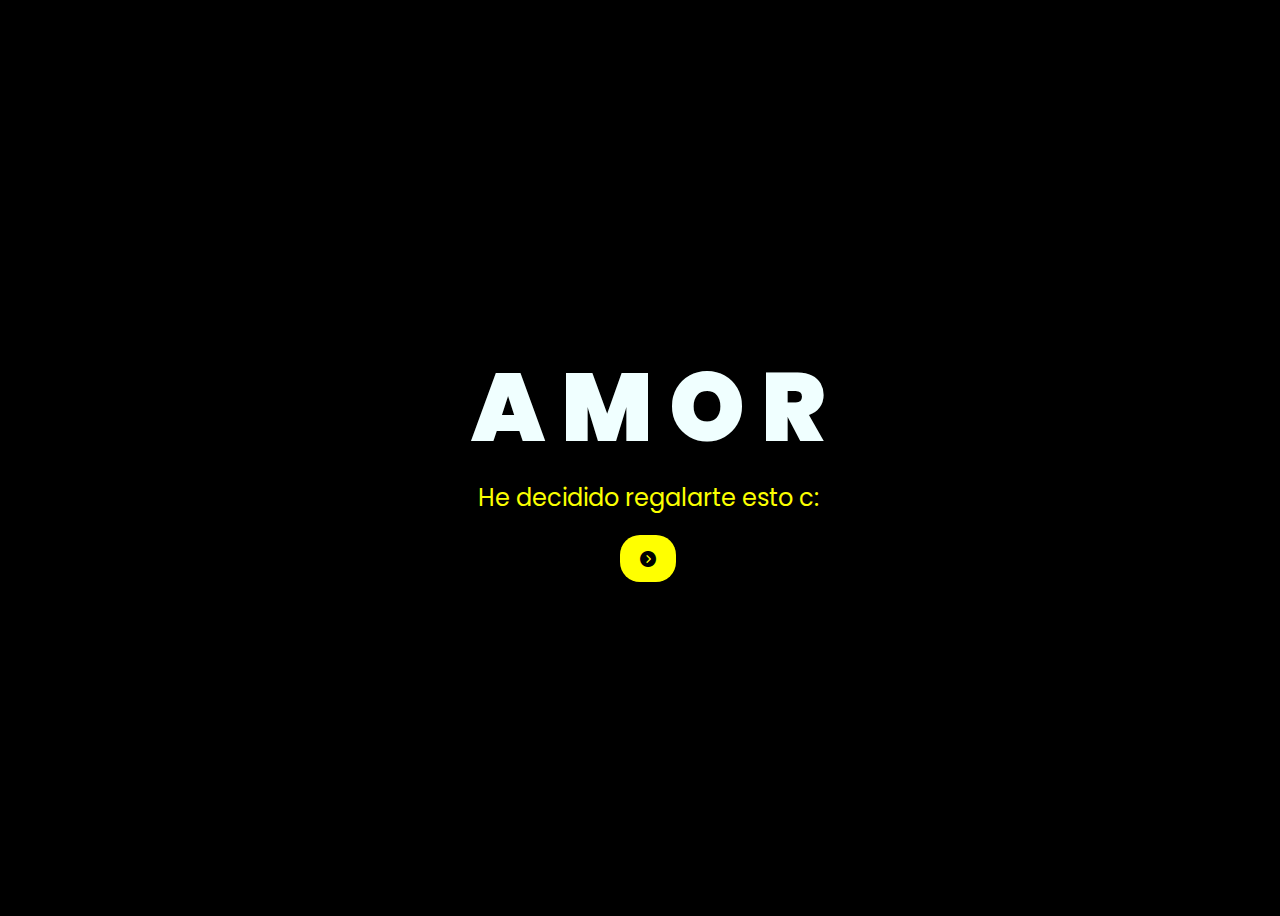
<file: index.html>
<!DOCTYPE html>
<html lang="en">
<head>
    <meta charset="UTF-8">
    <meta http-equiv="X-UA-Compatible" content="IE=edge">
    <meta name="viewport" content="width=device-width, initial-scale=1.0">
    <link rel="stylesheet" href="css/style.css">
    <link rel="icon" href="img/flowers.png" type="image/x-icon">
    <link href="https://cdnjs.cloudflare.com/ajax/libs/font-awesome/6.4.2/css/all.min.css" rel="stylesheet">
    <title>PARA TI - ANITA P</title>
</head>
<body>
    <div class="greetings">

        <span>A</span>
        <span>M</span>
        <span>O</span>
        <span>R</span>
    </div>
    <div class="greetings">
        <span></span>
        <span></span>
        <span></span>
        <span></span>
        <span></span>
        <span></span>
    </div>
    <div class="description">
        <span>He decidido regalarte esto c:</span>
    </div>
    <div class="button">
        <button>
            <a href="besos.html"><i class="fa-solid fa-circle-chevron-right"></i></a>
        </button>
        
    </div>
</body>
</html>
</file>
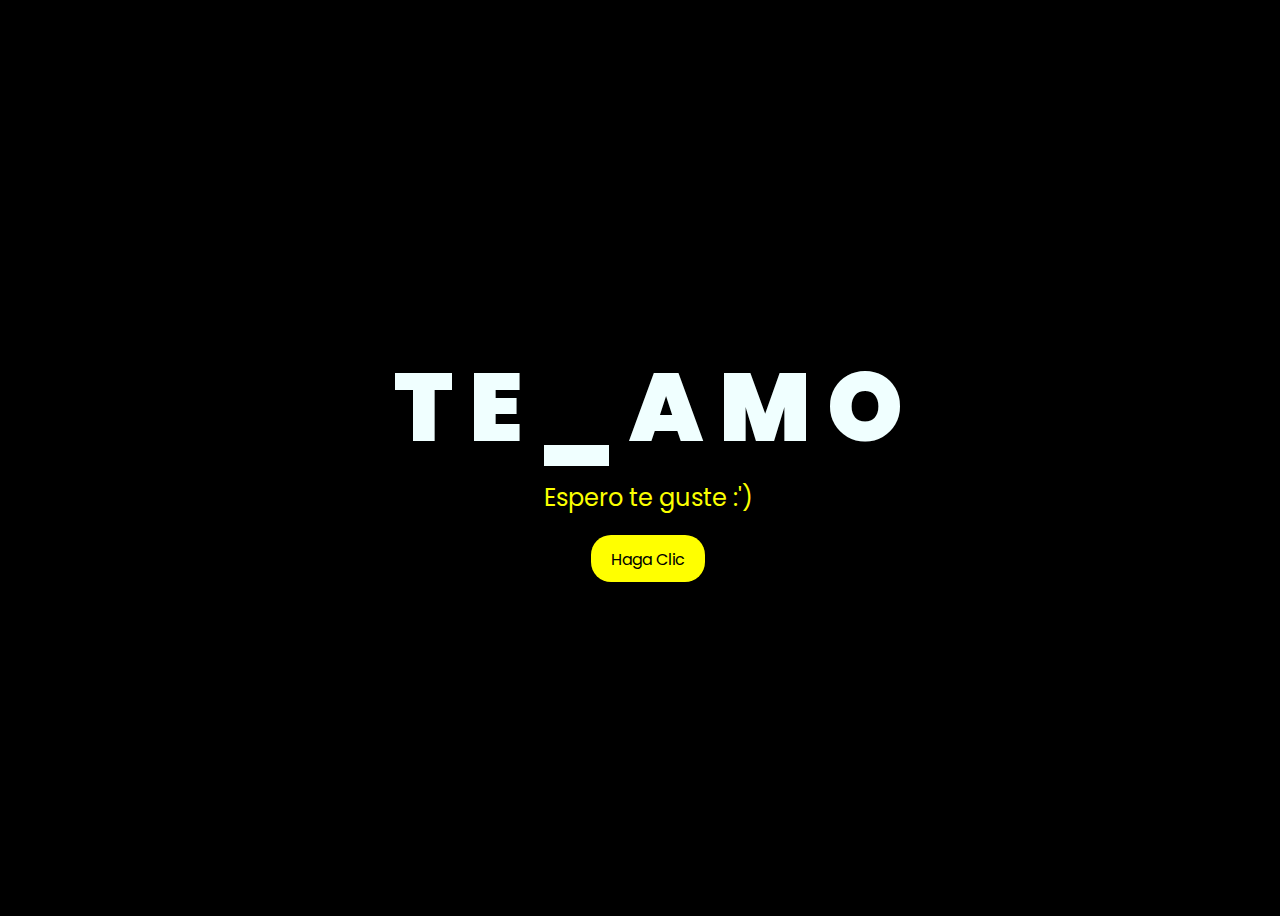
<file: besos.html>
<!DOCTYPE html>
<html lang="en">
<head>
    <meta charset="UTF-8">
    <meta http-equiv="X-UA-Compatible" content="IE=edge">
    <meta name="viewport" content="width=device-width, initial-scale=1.0">
    <link rel="stylesheet" href="css/style.css">
    <link rel="icon" href="img/flowers.png" type="image/x-icon">
    <title>PARA TI - ANITA P</title>
</head>
<body>
    <div class="greetings">

        <span>T</span>
        <span>E</span>
        <span>_</span>
        <span>A</span>
        <span>M</span>
        <span>O</span>
    </div>
    <div class="greetings">
        <span></span>
        <span></span>
        <span></span>
        <span></span>
        <span></span>
        <span></span>
    </div>
    <div class="description">
        <span>Espero te guste :')</span>
    </div>
    <div class="button">
        <button>
            <a href="FLORES.html">Haga Clic</a>
        </button>
        
    </div>
</body>
</html>
</file>
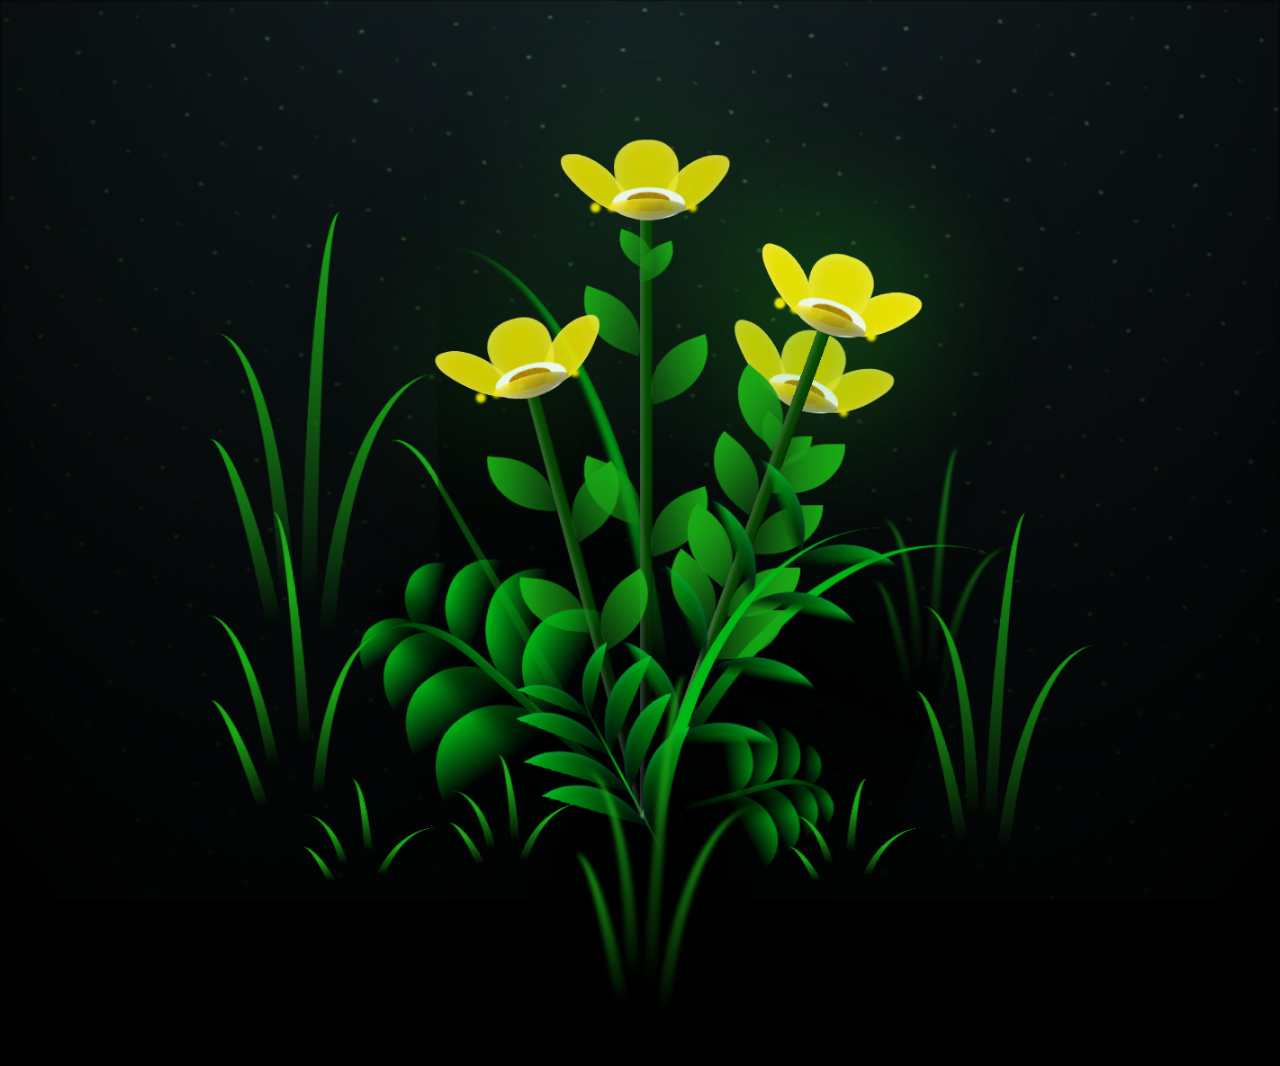
<file: FLORES.html>
<!DOCTYPE html>
<html lang="en">
  <head>
    <meta charset="UTF-8" />
    <meta http-equiv="X-UA-Compatible" content="IE=edge" />
    <meta name="viewport" content="width=device-width, initial-scale=1.0" />
    <link rel="stylesheet" href="css/main.css" />
    <link rel="icon" href="img/flowers.png" type="image/x-icon" />
    <title>Un regalo para mi reina <3</title>
  </head>

  <body class="container">
    
    <div class="night"></div>
    <div class="flowers">
      
      <div class="flower flower--1">
        <!-- Pétalos flor central -->
        <div class="flower__leafs flower__leafs--1">
          <div class="flower__leaf flower__leaf--1"></div>
          <div class="flower__leaf flower__leaf--2"></div>
          <div class="flower__leaf flower__leaf--3"></div>
          <div class="flower__leaf flower__leaf--4"></div>
          <div class="flower__white-circle"></div>

          <div class="flower__light flower__light--1"></div>
          <div class="flower__light flower__light--2"></div>
          <div class="flower__light flower__light--3"></div>
          <div class="flower__light flower__light--4"></div>
          <div class="flower__light flower__light--5"></div>
          <div class="flower__light flower__light--6"></div>
          <div class="flower__light flower__light--7"></div>
          <div class="flower__light flower__light--8"></div>
        </div>

        <div class="flower__line">
          <div class="flower__line__leaf flower__line__leaf--1"></div>
          <div class="flower__line__leaf flower__line__leaf--2"></div>
          <div class="flower__line__leaf flower__line__leaf--3"></div>
          <div class="flower__line__leaf flower__line__leaf--4"></div>
          <div class="flower__line__leaf flower__line__leaf--5"></div>
          <div class="flower__line__leaf flower__line__leaf--6"></div>
        </div>
      </div>

      <div class="flower flower--2">
        <div class="flower__leafs flower__leafs--2">
          <div class="flower__leaf flower__leaf--1"></div>
          <div class="flower__leaf flower__leaf--2"></div>
          <div class="flower__leaf flower__leaf--3"></div>
          <div class="flower__leaf flower__leaf--4"></div>
          <div class="flower__white-circle"></div>

          <div class="flower__light flower__light--1"></div>
          <div class="flower__light flower__light--2"></div>
          <div class="flower__light flower__light--3"></div>
          <div class="flower__light flower__light--4"></div>
          <div class="flower__light flower__light--5"></div>
          <div class="flower__light flower__light--6"></div>
          <div class="flower__light flower__light--7"></div>
          <div class="flower__light flower__light--8"></div>
        </div>
        <div class="flower__line">
          <div class="flower__line__leaf flower__line__leaf--1"></div>
          <div class="flower__line__leaf flower__line__leaf--2"></div>
          <div class="flower__line__leaf flower__line__leaf--3"></div>
          <div class="flower__line__leaf flower__line__leaf--4"></div>
          <div class="flower__line__leaf flower__line__leaf--5"></div>
          <div class="flower__line__leaf flower__line__leaf--6"></div>
        </div>
      </div>

      <div class="flower flower--derab">
        <div class="flower__leafs flower__leafs--2">
          <div class="flower__leaf flower__leaf--1"></div>
          <div class="flower__leaf flower__leaf--2"></div>
          <div class="flower__leaf flower__leaf--3"></div>
          <div class="flower__leaf flower__leaf--4"></div>
          <div class="flower__white-circle"></div>

          <div class="flower__light flower__light--1"></div>
          <div class="flower__light flower__light--2"></div>
          <div class="flower__light flower__light--3"></div>
          <div class="flower__light flower__light--4"></div>
          <div class="flower__light flower__light--5"></div>
          <div class="flower__light flower__light--6"></div>
          <div class="flower__light flower__light--7"></div>
          <div class="flower__light flower__light--8"></div>
        </div>

        <div class="flower__line">
          <div class="flower__line__leaf flower__line__leaf--1"></div>
          <div class="flower__line__leaf flower__line__leaf--2"></div>
          <div class="flower__line__leaf flower__line__leaf--3"></div>
          <div class="flower__line__leaf flower__line__leaf--4"></div>
        </div>
      </div>

      <div class="flower flower--3">
        <div class="flower__leafs flower__leafs--3">
          <div class="flower__leaf flower__leaf--1"></div>
          <div class="flower__leaf flower__leaf--2"></div>
          <div class="flower__leaf flower__leaf--3"></div>
          <div class="flower__leaf flower__leaf--4"></div>
          <div class="flower__white-circle"></div>

          <div class="flower__light flower__light--1"></div>
          <div class="flower__light flower__light--2"></div>
          <div class="flower__light flower__light--3"></div>
          <div class="flower__light flower__light--4"></div>
          <div class="flower__light flower__light--5"></div>
          <div class="flower__light flower__light--6"></div>
          <div class="flower__light flower__light--7"></div>
          <div class="flower__light flower__light--8"></div>
        </div>
        <div class="flower__line">
          <div class="flower__line__leaf flower__line__leaf--1"></div>
          <div class="flower__line__leaf flower__line__leaf--2"></div>
          <div class="flower__line__leaf flower__line__leaf--3"></div>
          <div class="flower__line__leaf flower__line__leaf--4"></div>
        </div>
      </div>

      <div class="flower flower--izq">
        <div class="flower__leafs flower__leafs--3">
          <div class="flower__leaf flower__leaf--1"></div>
          <div class="flower__leaf flower__leaf--2"></div>
          <div class="flower__leaf flower__leaf--3"></div>
          <div class="flower__leaf flower__leaf--4"></div>
          <div class="flower__white-circle"></div>

          <div class="flower__light flower__light--1"></div>
          <div class="flower__light flower__light--2"></div>
          <div class="flower__light flower__light--3"></div>
          <div class="flower__light flower__light--4"></div>
          <div class="flower__light flower__light--5"></div>
          <div class="flower__light flower__light--6"></div>
          <div class="flower__light flower__light--7"></div>
          <div class="flower__light flower__light--8"></div>
        </div>
        <div class="flower__line">
          <div class="flower__line__leaf flower__line__leaf--1"></div>
          <div class="flower__line__leaf flower__line__leaf--2"></div>
          <div class="flower__line__leaf flower__line__leaf--3"></div>
          <div class="flower__line__leaf flower__line__leaf--4"></div>
        </div>
      </div>

      <div class="grow-ans" style="--d: 1.2s">
        <div class="flower__g-long">
          <div class="flower__g-long__top"></div>
          <div class="flower__g-long__bottom"></div>
        </div>
      </div>

      <div class="growing-grass">
        <div class="flower__grass flower__grass--1">
          <div class="flower__grass--top"></div>
          <div class="flower__grass--bottom"></div>
          <div class="flower__grass__leaf flower__grass__leaf--1"></div>
          <div class="flower__grass__leaf flower__grass__leaf--2"></div>
          <div class="flower__grass__leaf flower__grass__leaf--3"></div>
          <div class="flower__grass__leaf flower__grass__leaf--4"></div>
          <div class="flower__grass__leaf flower__grass__leaf--5"></div>
          <div class="flower__grass__leaf flower__grass__leaf--6"></div>
          <div class="flower__grass__leaf flower__grass__leaf--7"></div>
          <div class="flower__grass__leaf flower__grass__leaf--8"></div>
          <div class="flower__grass__overlay"></div>
        </div>
      </div>

      <div class="growing-grass">
        <div class="flower__grass flower__grass--2">
          <div class="flower__grass--top"></div>
          <div class="flower__grass--bottom"></div>
          <div class="flower__grass__leaf flower__grass__leaf--1"></div>
          <div class="flower__grass__leaf flower__grass__leaf--2"></div>
          <div class="flower__grass__leaf flower__grass__leaf--3"></div>
          <div class="flower__grass__leaf flower__grass__leaf--4"></div>
          <div class="flower__grass__leaf flower__grass__leaf--5"></div>
          <div class="flower__grass__leaf flower__grass__leaf--6"></div>
          <div class="flower__grass__leaf flower__grass__leaf--7"></div>
          <div class="flower__grass__leaf flower__grass__leaf--8"></div>
          <div class="flower__grass__overlay"></div>
        </div>
      </div>

      <div class="grow-ans" style="--d: 2.4s">
        <div class="flower__g-right flower__g-right--1">
          <div class="leaf"></div>
        </div>
      </div>

      <div class="grow-ans" style="--d: 2.8s">
        <div class="flower__g-right flower__g-right--2">
          <div class="leaf"></div>
        </div>
      </div>

      <div class="grow-ans" style="--d: 2.8s">
        <div class="flower__g-front">
          <div
            class="flower__g-front__leaf-wrapper flower__g-front__leaf-wrapper--1"
          >
            <div class="flower__g-front__leaf"></div>
          </div>
          <div
            class="flower__g-front__leaf-wrapper flower__g-front__leaf-wrapper--2"
          >
            <div class="flower__g-front__leaf"></div>
          </div>
          <div
            class="flower__g-front__leaf-wrapper flower__g-front__leaf-wrapper--3"
          >
            <div class="flower__g-front__leaf"></div>
          </div>
          <div
            class="flower__g-front__leaf-wrapper flower__g-front__leaf-wrapper--4"
          >
            <div class="flower__g-front__leaf"></div>
          </div>
          <div
            class="flower__g-front__leaf-wrapper flower__g-front__leaf-wrapper--5"
          >
            <div class="flower__g-front__leaf"></div>
          </div>
          <div
            class="flower__g-front__leaf-wrapper flower__g-front__leaf-wrapper--6"
          >
            <div class="flower__g-front__leaf"></div>
          </div>
          <div
            class="flower__g-front__leaf-wrapper flower__g-front__leaf-wrapper--7"
          >
            <div class="flower__g-front__leaf"></div>
          </div>
          <div
            class="flower__g-front__leaf-wrapper flower__g-front__leaf-wrapper--8"
          >
            <div class="flower__g-front__leaf"></div>
          </div>
          <div class="flower__g-front__line"></div>
        </div>
      </div>

      <div class="grow-ans" style="--d: 3.2s">
        <div class="flower__g-fr">
          <div class="leaf"></div>
          <div class="flower__g-fr__leaf flower__g-fr__leaf--1"></div>
          <div class="flower__g-fr__leaf flower__g-fr__leaf--2"></div>
          <div class="flower__g-fr__leaf flower__g-fr__leaf--3"></div>
          <div class="flower__g-fr__leaf flower__g-fr__leaf--4"></div>
          <div class="flower__g-fr__leaf flower__g-fr__leaf--5"></div>
          <div class="flower__g-fr__leaf flower__g-fr__leaf--6"></div>
          <div class="flower__g-fr__leaf flower__g-fr__leaf--7"></div>
          <div class="flower__g-fr__leaf flower__g-fr__leaf--8"></div>
        </div>
      </div>

      <div class="long-g long-g--0">
        <div class="grow-ans" style="--d: 3s">
          <div class="leaf leaf--0"></div>
        </div>
        <div class="grow-ans" style="--d: 2.2s">
          <div class="leaf leaf--1"></div>
        </div>
        <div class="grow-ans" style="--d: 3.4s">
          <div class="leaf leaf--2"></div>
        </div>
        <div class="grow-ans" style="--d: 3.6s">
          <div class="leaf leaf--3"></div>
        </div>
      </div>

      <div class="long-g long-g--1">
        <div class="grow-ans" style="--d: 3.6s">
          <div class="leaf leaf--0"></div>
        </div>
        <div class="grow-ans" style="--d: 3.8s">
          <div class="leaf leaf--1"></div>
        </div>
        <div class="grow-ans" style="--d: 4s">
          <div class="leaf leaf--2"></div>
        </div>
        <div class="grow-ans" style="--d: 4.2s">
          <div class="leaf leaf--3"></div>
        </div>
      </div>

      <div class="long-g long-g--2">
        <div class="grow-ans" style="--d: 4s">
          <div class="leaf leaf--0"></div>
        </div>
        <div class="grow-ans" style="--d: 4.2s">
          <div class="leaf leaf--1"></div>
        </div>
        <div class="grow-ans" style="--d: 4.4s">
          <div class="leaf leaf--2"></div>
        </div>
        <div class="grow-ans" style="--d: 4.6s">
          <div class="leaf leaf--3"></div>
        </div>
      </div>

      <div class="long-g long-g--3">
        <div class="grow-ans" style="--d: 4s">
          <div class="leaf leaf--0"></div>
        </div>
        <div class="grow-ans" style="--d: 4.2s">
          <div class="leaf leaf--1"></div>
        </div>
        <div class="grow-ans" style="--d: 3s">
          <div class="leaf leaf--2"></div>
        </div>
        <div class="grow-ans" style="--d: 3.6s">
          <div class="leaf leaf--3"></div>
        </div>
      </div>

      <div class="long-g long-g--4">
        <div class="grow-ans" style="--d: 4s">
          <div class="leaf leaf--0"></div>
        </div>
        <div class="grow-ans" style="--d: 4.2s">
          <div class="leaf leaf--1"></div>
        </div>
        <div class="grow-ans" style="--d: 3s">
          <div class="leaf leaf--2"></div>
        </div>
        <div class="grow-ans" style="--d: 3.6s">
          <div class="leaf leaf--3"></div>
        </div>
      </div>

      <div class="long-g long-g--5">
        <div class="grow-ans" style="--d: 4s">
          <div class="leaf leaf--0"></div>
        </div>
        <div class="grow-ans" style="--d: 4.2s">
          <div class="leaf leaf--1"></div>
        </div>
        <div class="grow-ans" style="--d: 3s">
          <div class="leaf leaf--2"></div>
        </div>
        <div class="grow-ans" style="--d: 3.6s">
          <div class="leaf leaf--3"></div>
        </div>
      </div>

      <div class="long-g long-g--6">
        <div class="grow-ans" style="--d: 4.2s">
          <div class="leaf leaf--0"></div>
        </div>
        <div class="grow-ans" style="--d: 4.4s">
          <div class="leaf leaf--1"></div>
        </div>
        <div class="grow-ans" style="--d: 4.6s">
          <div class="leaf leaf--2"></div>
        </div>
        <div class="grow-ans" style="--d: 4.8s">
          <div class="leaf leaf--3"></div>
        </div>
      </div>

      <div class="long-g long-g--7">
        <div class="grow-ans" style="--d: 3s">
          <div class="leaf leaf--0"></div>
        </div>
        <div class="grow-ans" style="--d: 3.2s">
          <div class="leaf leaf--1"></div>
        </div>
        <div class="grow-ans" style="--d: 3.5s">
          <div class="leaf leaf--2"></div>
        </div>
        <div class="grow-ans" style="--d: 3.6s">
          <div class="leaf leaf--3"></div>
        </div>
      </div>
    </div>
    <div class="text-over-flowers">
      <p>Para la novia más bella que existe <3 (tú, mi Anita Paulita)</p>
      <p>Te amo</p>
      <p>By: Orlo</p>
    </div>
    <script src="main.js"></script>
  </body>
</html>
</file>
<file: css/style.css>
@import url('https://fonts.googleapis.com/css2?family=Poppins:ital,wght@0,500;1,900&display=swap');
*{
    font-family: 'Poppins',cursive;
}
body{
    color: azure;
    width: 100%;
    height: 100vh;
    display: flex;
    flex-direction: column;
    align-items: center;
    justify-content: center;
    background-color: black;
}
.greetings{
    font-size: 6rem;
    font-weight: 900;
}
.greetings > span{
    animation: glow 2.5s ease-in-out infinite;
}
@keyframes glow{
    0%, 100%{
        color: #fff;
        text-shadow: 0 0 12px #fbff00, 0 0 50px #fbff00, 0 0 100px #fbff00;
    }
    10%, 90%{
        color: #696565;
        text-shadow: none;
    }
}
.greetings > span:nth-child(2){
    animation-delay: .2s ;
}
.greetings > span:nth-child(3){
    animation-delay: .4s ;
}
.greetings > span:nth-child(4){
    animation-delay: .6s;
}
.greetings > span:nth-child(5){
    animation-delay: .8s;
}

.description{
    font-size: 1.5rem;
    margin-bottom: 20px;
}

.button a{
    text-decoration: none;
    font-size: 1rem;
    color: #111;
}

@media screen and (max-width:574px){
    .greetings{
        display: block;
        font-size: 3rem;
        font-weight: 500;
        text-align: center;
    }
    .description{
        font-size: 1rem;
    }
    
    .button a{
        font-size: .5rem;
    }
}

.description{
    color: #fbff00;
}

/* Estilo para el botón */
.button button {
    background-color: yellow; /* Fondo amarillo */
    border: none; /* Sin bordes */
    padding: 10px 20px; /* Ajusta el relleno según tu preferencia */
    font-size: 18px; /* Tamaño de fuente */
    cursor: pointer;
    position: relative; /* Necesario para el resplandor */
    border-radius: 20px; /* Esquinas redondeadas */
    transition: background-color 0.3s ease-in-out; /* Transición suave para el color de fondo */
  }
  
  /* Estilo para el enlace dentro del botón */
  .button button a {
    text-decoration: none; /* Elimina el subrayado del enlace */
    color: inherit; /* Hereda el color del texto del botón */
  }
  
  /* Efecto de resplandor al pasar el cursor sobre el botón */
  .button button:hover {
    background-color: orange; /* Cambia el color de fondo al pasar el mouse a naranja */
    box-shadow: 0 0 10px yellow, 0 0 20px yellow, 0 0 30px yellow; /* Efecto de resplandor amarillo */
  }
</file>
<file: css/main.css>
*,
*::after,
*::before {
  padding: 0;
  margin: 0;
  box-sizing: border-box;
}

:root {
  --dark-color: #000;
}

body {
  display: flex;
  align-items: flex-end;
  justify-content: center;
  min-height: 100vh;
  background-color: var(--dark-color);
  overflow: hidden;
  perspective: 1000px;
}

.night {
  position: fixed;
  left: 50%;
  top: 0;
  transform: translateX(-50%);
  width: 100%;
  height: 100%;
  filter: blur(0.1vmin);
  background-image: radial-gradient(
      ellipse at top,
      transparent 0%,
      var(--dark-color)
    ),
    radial-gradient(
      ellipse at bottom,
      var(--dark-color),
      rgba(145, 233, 255, 0.2)
    ),
    repeating-linear-gradient(
      220deg,
      rgb(0, 0, 0) 0px,
      rgb(0, 0, 0) 19px,
      transparent 19px,
      transparent 22px
    ),
    repeating-linear-gradient(
      189deg,
      rgb(0, 0, 0) 0px,
      rgb(0, 0, 0) 19px,
      transparent 19px,
      transparent 22px
    ),
    repeating-linear-gradient(
      148deg,
      rgb(0, 0, 0) 0px,
      rgb(0, 0, 0) 19px,
      transparent 19px,
      transparent 22px
    ),
    linear-gradient(90deg, rgb(21, 255, 0), rgb(240, 240, 240));
}

.flowers {
  position: relative;
  transform: scale(0.9);
}

.flower {
  position: absolute;
  bottom: 10vmin;
  transform-origin: bottom center;
  z-index: 10;
  --fl-speed: 0.8s;
}
.flower--1 {
  -webkit-animation: moving-flower-1 10s linear infinite;
  animation: moving-flower-1 10s linear infinite;
}
.flower--1 .flower__line {
  height: 75vmin;
  -webkit-animation-delay: 0.3s;
  animation-delay: 0.3s;
}
.flower--1 .flower__line__leaf--1 {
  -webkit-animation: blooming-leaf-right var(--fl-speed) 2s backwards;
  animation: blooming-leaf-right var(--fl-speed) 2s backwards;
}
.flower--1 .flower__line__leaf--2 {
  -webkit-animation: blooming-leaf-right var(--fl-speed) 1.8s backwards;
  animation: blooming-leaf-right var(--fl-speed) 1.8s backwards;
}
.flower--1 .flower__line__leaf--3 {
  -webkit-animation: blooming-leaf-left var(--fl-speed) 1.2s backwards;
  animation: blooming-leaf-left var(--fl-speed) 1.2s backwards;
}
.flower--1 .flower__line__leaf--4 {
  -webkit-animation: blooming-leaf-left var(--fl-speed) 1s backwards;
  animation: blooming-leaf-left var(--fl-speed) 1s backwards;
}
.flower--1 .flower__line__leaf--5 {
  -webkit-animation: blooming-leaf-right var(--fl-speed) 1.8s backwards;
  animation: blooming-leaf-right var(--fl-speed) 1.8s backwards;
}
.flower--1 .flower__line__leaf--6 {
  -webkit-animation: blooming-leaf-left var(--fl-speed) 2s backwards;
  animation: blooming-leaf-left var(--fl-speed) 2s backwards;
}
.flower--2 {
  left: 50%;
  transform: rotate(20deg);
  -webkit-animation: moving-flower-2 10s linear infinite;
  animation: moving-flower-2 10s linear infinite;
}
.flower--2 .flower__line {
  height: 55vmin;
  -webkit-animation-delay: 0.6s;
  animation-delay: 0.6s;
}
.flower--2 .flower__line__leaf--1 {
  -webkit-animation: blooming-leaf-right var(--fl-speed) 1.9s backwards;
  animation: blooming-leaf-right var(--fl-speed) 1.9s backwards;
}
.flower--2 .flower__line__leaf--2 {
  -webkit-animation: blooming-leaf-right var(--fl-speed) 1.7s backwards;
  animation: blooming-leaf-right var(--fl-speed) 1.7s backwards;
}
.flower--2 .flower__line__leaf--3 {
  -webkit-animation: blooming-leaf-left var(--fl-speed) 1.5s backwards;
  animation: blooming-leaf-left var(--fl-speed) 1.5s backwards;
}
.flower--2 .flower__line__leaf--4 {
  -webkit-animation: blooming-leaf-left var(--fl-speed) 1.3s backwards;
  animation: blooming-leaf-left var(--fl-speed) 1.3s backwards;
}

.flower--derab {
  left: 50%;
  transform: rotate(20deg);
  -webkit-animation: moving-flower-derab 10s linear infinite;
  animation: moving-flower-derab 10s linear infinite;
}

.flower--derab .flower__line {
  height: 65vmin;
  -webkit-animation-delay: 0.6s;
  animation-delay: 0.6s;
}
.flower--derab .flower__line__leaf--1 {
  -webkit-animation: blooming-leaf-right var(--fl-speed) 1.9s backwards;
  animation: blooming-leaf-right var(--fl-speed) 1.9s backwards;
}
.flower--derab .flower__line__leaf--2 {
  -webkit-animation: blooming-leaf-right var(--fl-speed) 1.7s backwards;
  animation: blooming-leaf-right var(--fl-speed) 1.7s backwards;
}
.flower--derab .flower__line__leaf--3 {
  -webkit-animation: blooming-leaf-left var(--fl-speed) 1.5s backwards;
  animation: blooming-leaf-left var(--fl-speed) 1.5s backwards;
}
.flower--derab .flower__line__leaf--4 {
  -webkit-animation: blooming-leaf-left var(--fl-speed) 1.3s backwards;
  animation: blooming-leaf-left var(--fl-speed) 1.3s backwards;
}

.flower--izq {
  left: 50%;
  transform: rotate(20deg);
  -webkit-animation: moving-flower-izq 10s linear infinite;
  animation: moving-flower-izq 10s linear infinite;
}

.flower--izq .flower__line {
  height: 65vmin;
  -webkit-animation-delay: 0.6s;
  animation-delay: 0.6s;
}
.flower--izq .flower__line__leaf--1 {
  -webkit-animation: blooming-leaf-right var(--fl-speed) 1.9s backwards;
  animation: blooming-leaf-right var(--fl-speed) 1.9s backwards;
}
.flower--izq .flower__line__leaf--2 {
  -webkit-animation: blooming-leaf-right var(--fl-speed) 1.7s backwards;
  animation: blooming-leaf-right var(--fl-speed) 1.7s backwards;
}
.flower--izq .flower__line__leaf--3 {
  -webkit-animation: blooming-leaf-left var(--fl-speed) 1.5s backwards;
  animation: blooming-leaf-left var(--fl-speed) 1.5s backwards;
}
.flower--izq .flower__line__leaf--4 {
  -webkit-animation: blooming-leaf-left var(--fl-speed) 1.3s backwards;
  animation: blooming-leaf-left var(--fl-speed) 1.3s backwards;
}

.flower--3 {
  left: 50%;
  transform: rotate(-15deg);
  -webkit-animation: moving-flower-3 10s linear infinite;
  animation: moving-flower-3 10s linear infinite;
}
.flower--3 .flower__line {
  -webkit-animation-delay: 0.9s;
  animation-delay: 0.9s;
}
.flower--3 .flower__line__leaf--1 {
  -webkit-animation: blooming-leaf-right var(--fl-speed) 2.5s backwards;
  animation: blooming-leaf-right var(--fl-speed) 2.5s backwards;
}
.flower--3 .flower__line__leaf--2 {
  -webkit-animation: blooming-leaf-right var(--fl-speed) 2.3s backwards;
  animation: blooming-leaf-right var(--fl-speed) 2.3s backwards;
}
.flower--3 .flower__line__leaf--3 {
  -webkit-animation: blooming-leaf-left var(--fl-speed) 2.1s backwards;
  animation: blooming-leaf-left var(--fl-speed) 2.1s backwards;
}
.flower--3 .flower__line__leaf--4 {
  -webkit-animation: blooming-leaf-left var(--fl-speed) 1.9s backwards;
  animation: blooming-leaf-left var(--fl-speed) 1.9s backwards;
}
.flower__leafs {
  position: relative;
  -webkit-animation: blooming-flower 2s backwards;
  animation: blooming-flower 2s backwards;
}
.flower__leafs--1 {
  -webkit-animation-delay: 1.1s;
  animation-delay: 1.1s;
}
.flower__leafs--2 {
  -webkit-animation-delay: 1.4s;
  animation-delay: 1.4s;
}
.flower__leafs--3 {
  -webkit-animation-delay: 1.7s;
  animation-delay: 1.7s;
}
.flower__leafs::after {
  content: "";
  position: absolute;
  left: 0;
  top: 0;
  transform: translate(-50%, -100%);
  width: 8vmin;
  height: 8vmin;
  background-color: #1aaa15;
  filter: blur(10vmin);
}
.flower__leaf {
  position: absolute;
  bottom: 0;
  left: 50%;
  width: 8vmin;
  height: 11vmin;
  border-radius: 51% 49% 47% 53%/44% 45% 55% 69%;
  background-color: #1aaa15;
  background-image: linear-gradient(to top, #fce700, #fce700);
  transform-origin: bottom center;
  opacity: 0.9;
  box-shadow: inset 0 0 2vmin rgba(255, 255, 255, 0.5);
}
.flower__leaf--1 {
  transform: translate(-10%, 1%) rotateY(40deg) rotateX(-50deg);
}
.flower__leaf--2 {
  transform: translate(-50%, -4%) rotateX(40deg);
}
.flower__leaf--3 {
  transform: translate(-90%, 0%) rotateY(45deg) rotateX(50deg);
}
.flower__leaf--4 {
  width: 8vmin;
  height: 8vmin;
  transform-origin: bottom left;
  border-radius: 4vmin 10vmin 4vmin 4vmin;
  transform: translate(0%, 18%) rotateX(70deg) rotate(-43deg);
  background-image: linear-gradient(to top, #66612d, #fce700);
  z-index: 1;
  opacity: 0.8;
}
.flower__white-circle {
  position: absolute;
  left: -3.5vmin;
  top: -3vmin;
  width: 9vmin;
  height: 4vmin;
  border-radius: 50%;
  background-color: #ffffff;
}
.flower__white-circle::after {
  content: "";
  position: absolute;
  left: 50%;
  top: 45%;
  transform: translate(-50%, -50%);
  width: 60%;
  height: 60%;
  border-radius: inherit;
  background-image: repeating-linear-gradient(
      135deg,
      rgba(0, 0, 0, 0.03) 0px,
      rgba(0, 0, 0, 0.03) 1px,
      transparent 1px,
      transparent 12px
    ),
    repeating-linear-gradient(
      45deg,
      rgba(0, 0, 0, 0.03) 0px,
      rgba(0, 0, 0, 0.03) 1px,
      transparent 1px,
      transparent 12px
    ),
    repeating-linear-gradient(
      67.5deg,
      rgba(0, 0, 0, 0.03) 0px,
      rgba(0, 0, 0, 0.03) 1px,
      transparent 1px,
      transparent 12px
    ),
    repeating-linear-gradient(
      135deg,
      rgba(0, 0, 0, 0.03) 0px,
      rgba(0, 0, 0, 0.03) 1px,
      transparent 1px,
      transparent 12px
    ),
    repeating-linear-gradient(
      45deg,
      rgba(0, 0, 0, 0.03) 0px,
      rgba(0, 0, 0, 0.03) 1px,
      transparent 1px,
      transparent 12px
    ),
    repeating-linear-gradient(
      112.5deg,
      rgba(0, 0, 0, 0.03) 0px,
      rgba(0, 0, 0, 0.03) 1px,
      transparent 1px,
      transparent 12px
    ),
    repeating-linear-gradient(
      112.5deg,
      rgba(0, 0, 0, 0.03) 0px,
      rgba(0, 0, 0, 0.03) 1px,
      transparent 1px,
      transparent 12px
    ),
    repeating-linear-gradient(
      45deg,
      rgba(0, 0, 0, 0.03) 0px,
      rgba(0, 0, 0, 0.03) 1px,
      transparent 1px,
      transparent 12px
    ),
    repeating-linear-gradient(
      22.5deg,
      rgba(0, 0, 0, 0.03) 0px,
      rgba(0, 0, 0, 0.03) 1px,
      transparent 1px,
      transparent 12px
    ),
    repeating-linear-gradient(
      45deg,
      rgba(0, 0, 0, 0.03) 0px,
      rgba(0, 0, 0, 0.03) 1px,
      transparent 1px,
      transparent 12px
    ),
    repeating-linear-gradient(
      22.5deg,
      rgba(0, 0, 0, 0.03) 0px,
      rgba(0, 0, 0, 0.03) 1px,
      transparent 1px,
      transparent 12px
    ),
    repeating-linear-gradient(
      135deg,
      rgba(0, 0, 0, 0.03) 0px,
      rgba(0, 0, 0, 0.03) 1px,
      transparent 1px,
      transparent 12px
    ),
    repeating-linear-gradient(
      157.5deg,
      rgba(0, 0, 0, 0.03) 0px,
      rgba(0, 0, 0, 0.03) 1px,
      transparent 1px,
      transparent 12px
    ),
    repeating-linear-gradient(
      67.5deg,
      rgba(0, 0, 0, 0.03) 0px,
      rgba(0, 0, 0, 0.03) 1px,
      transparent 1px,
      transparent 12px
    ),
    repeating-linear-gradient(
      67.5deg,
      rgba(0, 0, 0, 0.03) 0px,
      rgba(0, 0, 0, 0.03) 1px,
      transparent 1px,
      transparent 12px
    ),
    linear-gradient(90deg, rgb(190, 133, 0), rgb(190, 133, 0));
}
.flower__line {
  height: 55vmin;
  width: 1.5vmin;
  background-image: linear-gradient(
      to left,
      rgba(0, 0, 0, 0.2),
      transparent,
      rgba(255, 255, 255, 0.2)
    ),
    linear-gradient(to top, transparent 10%, #064600, #064600);
  box-shadow: inset 0 0 2px rgba(0, 0, 0, 0.5);
  -webkit-animation: grow-flower-tree 4s backwards;
  animation: grow-flower-tree 4s backwards;
}
.flower__line__leaf {
  --w: 7vmin;
  --h: calc(var(--w) + 2vmin);
  position: absolute;
  top: 20%;
  left: 90%;
  width: var(--w);
  height: var(--h);
  border-top-right-radius: var(--h);
  border-bottom-left-radius: var(--h);
  background-image: linear-gradient(to top, rgba(20, 122, 20, 0.4), #1aaa15);
}
.flower__line__leaf--1 {
  transform: rotate(70deg) rotateY(30deg);
}
.flower__line__leaf--2 {
  top: 45%;
  transform: rotate(70deg) rotateY(30deg);
}
.flower__line__leaf--3,
.flower__line__leaf--4,
.flower__line__leaf--6 {
  border-top-right-radius: 0;
  border-bottom-left-radius: 0;
  border-top-left-radius: var(--h);
  border-bottom-right-radius: var(--h);
  left: -460%;
  top: 12%;
  transform: rotate(-70deg) rotateY(30deg);
}
.flower__line__leaf--4 {
  top: 40%;
}
.flower__line__leaf--5 {
  top: 0;
  transform-origin: left;
  transform: rotate(70deg) rotateY(30deg) scale(0.6);
}
.flower__line__leaf--6 {
  top: -2%;
  left: -450%;
  transform-origin: right;
  transform: rotate(-70deg) rotateY(30deg) scale(0.6);
}
.flower__light {
  position: absolute;
  bottom: 0vmin;
  width: 1vmin;
  height: 1vmin;
  background-color: rgb(255, 251, 0);
  border-radius: 50%;
  filter: blur(0.2vmin);
  -webkit-animation: light-ans 4s linear infinite backwards;
  animation: light-ans 4s linear infinite backwards;
}
.flower__light:nth-child(odd) {
  background-color: #fce700;
}
.flower__light--1 {
  left: -2vmin;
  -webkit-animation-delay: 1s;
  animation-delay: 1s;
}
.flower__light--2 {
  left: 3vmin;
  -webkit-animation-delay: 0.5s;
  animation-delay: 0.5s;
}
.flower__light--3 {
  left: -6vmin;
  -webkit-animation-delay: 0.3s;
  animation-delay: 0.3s;
}
.flower__light--4 {
  left: 6vmin;
  -webkit-animation-delay: 0.9s;
  animation-delay: 0.9s;
}
.flower__light--5 {
  left: -1vmin;
  -webkit-animation-delay: 1.5s;
  animation-delay: 1.5s;
}
.flower__light--6 {
  left: -4vmin;
  -webkit-animation-delay: 3s;
  animation-delay: 3s;
}
.flower__light--7 {
  left: 3vmin;
  -webkit-animation-delay: 2s;
  animation-delay: 2s;
}
.flower__light--8 {
  left: -6vmin;
  -webkit-animation-delay: 3.5s;
  animation-delay: 3.5s;
}
.flower__grass {
  --c: #00b815;
  --line-w: 1.5vmin;
  position: absolute;
  bottom: 12vmin;
  left: -7vmin;
  display: flex;
  flex-direction: column;
  align-items: flex-end;
  z-index: 20;
  transform-origin: bottom center;
  transform: rotate(-48deg) rotateY(40deg);
}
.flower__grass--1 {
  -webkit-animation: moving-grass 2s linear infinite;
  animation: moving-grass 2s linear infinite;
}
.flower__grass--2 {
  left: 2vmin;
  bottom: 10vmin;
  transform: scale(0.5) rotate(75deg) rotateX(10deg) rotateY(-200deg);
  opacity: 0.8;
  z-index: 0;
  -webkit-animation: moving-grass--2 1.5s linear infinite;
  animation: moving-grass--2 1.5s linear infinite;
}
.flower__grass--top {
  width: 7vmin;
  height: 10vmin;
  border-top-right-radius: 100%;
  border-right: var(--line-w) solid var(--c);
  transform-origin: bottom center;
  transform: rotate(-2deg);
}
.flower__grass--bottom {
  margin-top: -2px;
  width: var(--line-w);
  height: 25vmin;
  background-image: linear-gradient(to top, transparent, var(--c));
}
.flower__grass__leaf {
  --size: 10vmin;
  position: absolute;
  width: calc(var(--size) * 2.1);
  height: var(--size);
  border-top-left-radius: var(--size);
  border-top-right-radius: var(--size);
  background-image: linear-gradient(
    to top,
    transparent,
    transparent 30%,
    var(--c)
  );
  z-index: 100;
}
.flower__grass__leaf--1 {
  top: -6%;
  left: 30%;
  --size: 6vmin;
  transform: rotate(-20deg);
  -webkit-animation: growing-grass-ans--1 2s 2.6s backwards;
  animation: growing-grass-ans--1 2s 2.6s backwards;
}
@-webkit-keyframes growing-grass-ans--1 {
  0% {
    transform-origin: bottom left;
    transform: rotate(-20deg) scale(0);
  }
}
@keyframes growing-grass-ans--1 {
  0% {
    transform-origin: bottom left;
    transform: rotate(-20deg) scale(0);
  }
}
.flower__grass__leaf--2 {
  top: -5%;
  left: -110%;
  --size: 6vmin;
  transform: rotate(10deg);
  -webkit-animation: growing-grass-ans--2 2s 2.4s linear backwards;
  animation: growing-grass-ans--2 2s 2.4s linear backwards;
}
@-webkit-keyframes growing-grass-ans--2 {
  0% {
    transform-origin: bottom right;
    transform: rotate(10deg) scale(0);
  }
}
@keyframes growing-grass-ans--2 {
  0% {
    transform-origin: bottom right;
    transform: rotate(10deg) scale(0);
  }
}
.flower__grass__leaf--3 {
  top: 5%;
  left: 60%;
  --size: 8vmin;
  transform: rotate(-18deg) rotateX(-20deg);
  -webkit-animation: growing-grass-ans--3 2s 2.2s linear backwards;
  animation: growing-grass-ans--3 2s 2.2s linear backwards;
}
@-webkit-keyframes growing-grass-ans--3 {
  0% {
    transform-origin: bottom left;
    transform: rotate(-18deg) rotateX(-20deg) scale(0);
  }
}
@keyframes growing-grass-ans--3 {
  0% {
    transform-origin: bottom left;
    transform: rotate(-18deg) rotateX(-20deg) scale(0);
  }
}
.flower__grass__leaf--4 {
  top: 6%;
  left: -135%;
  --size: 8vmin;
  transform: rotate(2deg);
  -webkit-animation: growing-grass-ans--4 2s 2s linear backwards;
  animation: growing-grass-ans--4 2s 2s linear backwards;
}
@-webkit-keyframes growing-grass-ans--4 {
  0% {
    transform-origin: bottom right;
    transform: rotate(2deg) scale(0);
  }
}
@keyframes growing-grass-ans--4 {
  0% {
    transform-origin: bottom right;
    transform: rotate(2deg) scale(0);
  }
}
.flower__grass__leaf--5 {
  top: 20%;
  left: 60%;
  --size: 10vmin;
  transform: rotate(-24deg) rotateX(-20deg);
  -webkit-animation: growing-grass-ans--5 2s 1.8s linear backwards;
  animation: growing-grass-ans--5 2s 1.8s linear backwards;
}
@-webkit-keyframes growing-grass-ans--5 {
  0% {
    transform-origin: bottom left;
    transform: rotate(-24deg) rotateX(-20deg) scale(0);
  }
}
@keyframes growing-grass-ans--5 {
  0% {
    transform-origin: bottom left;
    transform: rotate(-24deg) rotateX(-20deg) scale(0);
  }
}
.flower__grass__leaf--6 {
  top: 22%;
  left: -180%;
  --size: 10vmin;
  transform: rotate(10deg);
  -webkit-animation: growing-grass-ans--6 2s 1.6s linear backwards;
  animation: growing-grass-ans--6 2s 1.6s linear backwards;
}
@-webkit-keyframes growing-grass-ans--6 {
  0% {
    transform-origin: bottom right;
    transform: rotate(10deg) scale(0);
  }
}
@keyframes growing-grass-ans--6 {
  0% {
    transform-origin: bottom right;
    transform: rotate(10deg) scale(0);
  }
}
.flower__grass__leaf--7 {
  top: 39%;
  left: 70%;
  --size: 10vmin;
  transform: rotate(-10deg);
  -webkit-animation: growing-grass-ans--7 2s 1.4s linear backwards;
  animation: growing-grass-ans--7 2s 1.4s linear backwards;
}
@-webkit-keyframes growing-grass-ans--7 {
  0% {
    transform-origin: bottom left;
    transform: rotate(-10deg) scale(0);
  }
}
@keyframes growing-grass-ans--7 {
  0% {
    transform-origin: bottom left;
    transform: rotate(-10deg) scale(0);
  }
}
.flower__grass__leaf--8 {
  top: 40%;
  left: -215%;
  --size: 11vmin;
  transform: rotate(10deg);
  -webkit-animation: growing-grass-ans--8 2s 1.2s linear backwards;
  animation: growing-grass-ans--8 2s 1.2s linear backwards;
}
@-webkit-keyframes growing-grass-ans--8 {
  0% {
    transform-origin: bottom right;
    transform: rotate(10deg) scale(0);
  }
}
@keyframes growing-grass-ans--8 {
  0% {
    transform-origin: bottom right;
    transform: rotate(10deg) scale(0);
  }
}
.flower__grass__overlay {
  position: absolute;
  top: -10%;
  right: 0%;
  width: 100%;
  height: 100%;
  background-color: rgba(0, 0, 0, 0.6);
  filter: blur(1.5vmin);
  z-index: 100;
}
.flower__g-long {
  --w: 2vmin;
  --h: 6vmin;
  --c: #1aaa15;
  position: absolute;
  bottom: 10vmin;
  left: -3vmin;
  transform-origin: bottom center;
  transform: rotate(-30deg) rotateY(-20deg);
  display: flex;
  flex-direction: column;
  align-items: flex-end;
  -webkit-animation: flower-g-long-ans 3s linear infinite;
  animation: flower-g-long-ans 3s linear infinite;
}
@-webkit-keyframes flower-g-long-ans {
  0%,
  100% {
    transform: rotate(-30deg) rotateY(-20deg);
  }
  50% {
    transform: rotate(-32deg) rotateY(-20deg);
  }
}
@keyframes flower-g-long-ans {
  0%,
  100% {
    transform: rotate(-30deg) rotateY(-20deg);
  }
  50% {
    transform: rotate(-32deg) rotateY(-20deg);
  }
}
.flower__g-long__top {
  top: calc(var(--h) * -1);
  width: calc(var(--w) + 1vmin);
  height: var(--h);
  border-top-right-radius: 100%;
  border-right: 0.7vmin solid var(--c);
  transform: translate(-0.7vmin, 1vmin);
}
.flower__g-long__bottom {
  width: var(--w);
  height: 50vmin;
  transform-origin: bottom center;
  background-image: linear-gradient(to top, transparent 30%, var(--c));
  box-shadow: inset 0 0 2px rgba(0, 0, 0, 0.5);
  -webkit-clip-path: polygon(35% 0, 65% 1%, 100% 100%, 0% 100%);
  clip-path: polygon(35% 0, 65% 1%, 100% 100%, 0% 100%);
}
.flower__g-right {
  position: absolute;
  bottom: 6vmin;
  left: -2vmin;
  transform-origin: bottom left;
  transform: rotate(20deg);
}
.flower__g-right .leaf {
  width: 30vmin;
  height: 50vmin;
  border-top-left-radius: 100%;
  border-left: 2vmin solid #00b815;
  background-image: linear-gradient(
    to bottom,
    transparent,
    var(--dark-color) 60%
  );
  -webkit-mask-image: linear-gradient(to top, transparent 30%, #00b815 60%);
}
.flower__g-right--1 {
  -webkit-animation: flower-g-right-ans 2.5s linear infinite;
  animation: flower-g-right-ans 2.5s linear infinite;
}
.flower__g-right--2 {
  left: 5vmin;
  transform: rotateY(-180deg);
  -webkit-animation: flower-g-right-ans--2 3s linear infinite;
  animation: flower-g-right-ans--2 3s linear infinite;
}
.flower__g-right--2 .leaf {
  height: 75vmin;
  filter: blur(0.3vmin);
  opacity: 0.8;
}
@-webkit-keyframes flower-g-right-ans {
  0%,
  100% {
    transform: rotate(20deg);
  }
  50% {
    transform: rotate(24deg) rotateX(-20deg);
  }
}
@keyframes flower-g-right-ans {
  0%,
  100% {
    transform: rotate(20deg);
  }
  50% {
    transform: rotate(24deg) rotateX(-20deg);
  }
}
@-webkit-keyframes flower-g-right-ans--2 {
  0%,
  100% {
    transform: rotateY(-180deg) rotate(0deg) rotateX(-20deg);
  }
  50% {
    transform: rotateY(-180deg) rotate(6deg) rotateX(-20deg);
  }
}
@keyframes flower-g-right-ans--2 {
  0%,
  100% {
    transform: rotateY(-180deg) rotate(0deg) rotateX(-20deg);
  }
  50% {
    transform: rotateY(-180deg) rotate(6deg) rotateX(-20deg);
  }
}
.flower__g-front {
  position: absolute;
  bottom: 6vmin;
  left: 2.5vmin;
  z-index: 100;
  transform-origin: bottom center;
  transform: rotate(-28deg) rotateY(30deg) scale(1.04);
  -webkit-animation: flower__g-front-ans 2s linear infinite;
  animation: flower__g-front-ans 2s linear infinite;
}
@-webkit-keyframes flower__g-front-ans {
  0%,
  100% {
    transform: rotate(-28deg) rotateY(30deg) scale(1.04);
  }
  50% {
    transform: rotate(-35deg) rotateY(40deg) scale(1.04);
  }
}
@keyframes flower__g-front-ans {
  0%,
  100% {
    transform: rotate(-28deg) rotateY(30deg) scale(1.04);
  }
  50% {
    transform: rotate(-35deg) rotateY(40deg) scale(1.04);
  }
}
.flower__g-front__line {
  width: 0.3vmin;
  height: 20vmin;
  background-image: linear-gradient(
    to top,
    transparent,
    #00b815,
    transparent 100%
  );
  position: relative;
}
.flower__g-front__leaf-wrapper {
  position: absolute;
  top: 0;
  left: 0;
  transform-origin: bottom left;
  transform: rotate(10deg);
}
.flower__g-front__leaf-wrapper:nth-child(even) {
  left: 0vmin;
  transform: rotateY(-180deg) rotate(5deg);
  -webkit-animation: flower__g-front__leaf-left-ans 1s ease-in backwards;
  animation: flower__g-front__leaf-left-ans 1s ease-in backwards;
}
.flower__g-front__leaf-wrapper:nth-child(odd) {
  -webkit-animation: flower__g-front__leaf-ans 1s ease-in backwards;
  animation: flower__g-front__leaf-ans 1s ease-in backwards;
}
.flower__g-front__leaf-wrapper--1 {
  top: -8vmin;
  transform: scale(0.7);
  -webkit-animation: flower__g-front__leaf-ans 1s 5.5s ease-in backwards !important;
  animation: flower__g-front__leaf-ans 1s 5.5s ease-in backwards !important;
}
.flower__g-front__leaf-wrapper--2 {
  top: -8vmin;
  transform: rotateY(-180deg) scale(0.7) !important;
  -webkit-animation: flower__g-front__leaf-left-ans-2 1s 4.6s ease-in backwards !important;
  animation: flower__g-front__leaf-left-ans-2 1s 4.6s ease-in backwards !important;
}
.flower__g-front__leaf-wrapper--3 {
  top: -3vmin;
  -webkit-animation: flower__g-front__leaf-ans 1s 4.6s ease-in backwards;
  animation: flower__g-front__leaf-ans 1s 4.6s ease-in backwards;
}
.flower__g-front__leaf-wrapper--4 {
  top: -3vmin;
  transform: rotateY(-180deg) scale(0.9) !important;
  -webkit-animation: flower__g-front__leaf-left-ans-2 1s 4.6s ease-in backwards !important;
  animation: flower__g-front__leaf-left-ans-2 1s 4.6s ease-in backwards !important;
}
@-webkit-keyframes flower__g-front__leaf-left-ans-2 {
  0% {
    transform: rotateY(-180deg) scale(0);
  }
}
@keyframes flower__g-front__leaf-left-ans-2 {
  0% {
    transform: rotateY(-180deg) scale(0);
  }
}
.flower__g-front__leaf-wrapper--5,
.flower__g-front__leaf-wrapper--6 {
  top: 2vmin;
}
.flower__g-front__leaf-wrapper--7,
.flower__g-front__leaf-wrapper--8 {
  top: 6.5vmin;
}
.flower__g-front__leaf-wrapper--2 {
  -webkit-animation-delay: 5.2s !important;
  animation-delay: 5.2s !important;
}
.flower__g-front__leaf-wrapper--3 {
  -webkit-animation-delay: 4.9s !important;
  animation-delay: 4.9s !important;
}
.flower__g-front__leaf-wrapper--5 {
  -webkit-animation-delay: 4.3s !important;
  animation-delay: 4.3s !important;
}
.flower__g-front__leaf-wrapper--6 {
  -webkit-animation-delay: 4.1s !important;
  animation-delay: 4.1s !important;
}
.flower__g-front__leaf-wrapper--7 {
  -webkit-animation-delay: 3.8s !important;
  animation-delay: 3.8s !important;
}
.flower__g-front__leaf-wrapper--8 {
  -webkit-animation-delay: 3.5s !important;
  animation-delay: 3.5s !important;
}
@-webkit-keyframes flower__g-front__leaf-ans {
  0% {
    transform: rotate(10deg) scale(0);
  }
}
@keyframes flower__g-front__leaf-ans {
  0% {
    transform: rotate(10deg) scale(0);
  }
}
@-webkit-keyframes flower__g-front__leaf-left-ans {
  0% {
    transform: rotateY(-180deg) rotate(5deg) scale(0);
  }
}
@keyframes flower__g-front__leaf-left-ans {
  0% {
    transform: rotateY(-180deg) rotate(5deg) scale(0);
  }
}
.flower__g-front__leaf {
  width: 10vmin;
  height: 10vmin;
  border-radius: 100% 0% 0% 100%/100% 100% 0% 0%;
  box-shadow: inset 0 2px 1vmin hsla(184deg, 97%, 58%, 0.2);
  background-image: linear-gradient(
      to bottom left,
      transparent,
      var(--dark-color)
    ),
    linear-gradient(to bottom right, #00b815 50%, transparent 50%, transparent);
  -webkit-mask-image: linear-gradient(
    to bottom right,
    #00b815 50%,
    transparent 50%,
    transparent
  );
  mask-image: linear-gradient(
    to bottom right,
    #00b815 50%,
    transparent 50%,
    transparent
  );
}
.flower__g-fr {
  position: absolute;
  bottom: -4vmin;
  left: vmin;
  transform-origin: bottom left;
  z-index: 10;
  -webkit-animation: flower__g-fr-ans 2s linear infinite;
  animation: flower__g-fr-ans 2s linear infinite;
}
@-webkit-keyframes flower__g-fr-ans {
  0%,
  100% {
    transform: rotate(2deg);
  }
  50% {
    transform: rotate(4deg);
  }
}
@keyframes flower__g-fr-ans {
  0%,
  100% {
    transform: rotate(2deg);
  }
  50% {
    transform: rotate(4deg);
  }
}
.flower__g-fr .leaf {
  width: 30vmin;
  height: 50vmin;
  border-top-left-radius: 100%;
  border-left: 2vmin solid #00b815;
  -webkit-mask-image: linear-gradient(to top, transparent 25%, #00b815 50%);
  position: relative;
  z-index: 1;
}
.flower__g-fr__leaf {
  position: absolute;
  top: 0;
  left: 0;
  width: 10vmin;
  height: 10vmin;
  border-radius: 100% 0% 0% 100%/100% 100% 0% 0%;
  box-shadow: inset 0 2px 1vmin hsla(184deg, 97%, 58%, 0.2);
  background-image: linear-gradient(
      to bottom left,
      transparent,
      var(--dark-color) 98%
    ),
    linear-gradient(to bottom right, #00b815 45%, transparent 50%, transparent);
  -webkit-mask-image: linear-gradient(
    135deg,
    #00b815 40%,
    transparent 50%,
    transparent
  );
}
.flower__g-fr__leaf--1 {
  left: 20vmin;
  transform: rotate(45deg);
  -webkit-animation: flower__g-fr-leaft-ans-1 0.5s 5.2s linear backwards;
  animation: flower__g-fr-leaft-ans-1 0.5s 5.2s linear backwards;
}
@-webkit-keyframes flower__g-fr-leaft-ans-1 {
  0% {
    transform-origin: left;
    transform: rotate(45deg) scale(0);
  }
}
@keyframes flower__g-fr-leaft-ans-1 {
  0% {
    transform-origin: left;
    transform: rotate(45deg) scale(0);
  }
}
.flower__g-fr__leaf--2 {
  left: 12vmin;
  top: -7vmin;
  transform: rotate(25deg) rotateY(-180deg);
  -webkit-animation: flower__g-fr-leaft-ans-6 0.5s 5s linear backwards;
  animation: flower__g-fr-leaft-ans-6 0.5s 5s linear backwards;
}
.flower__g-fr__leaf--3 {
  left: 15vmin;
  top: 6vmin;
  transform: rotate(55deg);
  -webkit-animation: flower__g-fr-leaft-ans-5 0.5s 4.8s linear backwards;
  animation: flower__g-fr-leaft-ans-5 0.5s 4.8s linear backwards;
}
.flower__g-fr__leaf--4 {
  left: 6vmin;
  top: -2vmin;
  transform: rotate(25deg) rotateY(-180deg);
  -webkit-animation: flower__g-fr-leaft-ans-6 0.5s 4.6s linear backwards;
  animation: flower__g-fr-leaft-ans-6 0.5s 4.6s linear backwards;
}
.flower__g-fr__leaf--5 {
  left: 10vmin;
  top: 14vmin;
  transform: rotate(55deg);
  -webkit-animation: flower__g-fr-leaft-ans-5 0.5s 4.4s linear backwards;
  animation: flower__g-fr-leaft-ans-5 0.5s 4.4s linear backwards;
}
@-webkit-keyframes flower__g-fr-leaft-ans-5 {
  0% {
    transform-origin: left;
    transform: rotate(55deg) scale(0);
  }
}
@keyframes flower__g-fr-leaft-ans-5 {
  0% {
    transform-origin: left;
    transform: rotate(55deg) scale(0);
  }
}
.flower__g-fr__leaf--6 {
  left: 0vmin;
  top: 6vmin;
  transform: rotate(25deg) rotateY(-180deg);
  -webkit-animation: flower__g-fr-leaft-ans-6 0.5s 4.2s linear backwards;
  animation: flower__g-fr-leaft-ans-6 0.5s 4.2s linear backwards;
}
@-webkit-keyframes flower__g-fr-leaft-ans-6 {
  0% {
    transform-origin: right;
    transform: rotate(25deg) rotateY(-180deg) scale(0);
  }
}
@keyframes flower__g-fr-leaft-ans-6 {
  0% {
    transform-origin: right;
    transform: rotate(25deg) rotateY(-180deg) scale(0);
  }
}
.flower__g-fr__leaf--7 {
  left: 5vmin;
  top: 22vmin;
  transform: rotate(45deg);
  -webkit-animation: flower__g-fr-leaft-ans-7 0.5s 4s linear backwards;
  animation: flower__g-fr-leaft-ans-7 0.5s 4s linear backwards;
}
@-webkit-keyframes flower__g-fr-leaft-ans-7 {
  0% {
    transform-origin: left;
    transform: rotate(45deg) scale(0);
  }
}
@keyframes flower__g-fr-leaft-ans-7 {
  0% {
    transform-origin: left;
    transform: rotate(45deg) scale(0);
  }
}
.flower__g-fr__leaf--8 {
  left: -4vmin;
  top: 15vmin;
  transform: rotate(15deg) rotateY(-180deg);
  -webkit-animation: flower__g-fr-leaft-ans-8 0.5s 3.8s linear backwards;
  animation: flower__g-fr-leaft-ans-8 0.5s 3.8s linear backwards;
}
@-webkit-keyframes flower__g-fr-leaft-ans-8 {
  0% {
    transform-origin: right;
    transform: rotate(15deg) rotateY(-180deg) scale(0);
  }
}
@keyframes flower__g-fr-leaft-ans-8 {
  0% {
    transform-origin: right;
    transform: rotate(15deg) rotateY(-180deg) scale(0);
  }
}

.long-g {
  position: absolute;
  bottom: 25vmin;
  left: -42vmin;
  transform-origin: bottom left;
}
.long-g--1 {
  bottom: 0vmin;
  transform: scale(0.8) rotate(-5deg);
}
.long-g--1 .leaf {
  -webkit-mask-image: linear-gradient(
    to top,
    transparent 40%,
    #00b815 80%
  ) !important;
}
.long-g--1 .leaf--1 {
  --w: 5vmin;
  --h: 60vmin;
  left: -2vmin;
  transform: rotate(3deg) rotateY(-180deg);
}
.long-g--2,
.long-g--3 {
  bottom: -3vmin;
  left: -35vmin;
  transform-origin: center;
  transform: scale(0.6) rotateX(60deg);
}
.long-g--2 .leaf,
.long-g--3 .leaf {
  -webkit-mask-image: linear-gradient(
    to top,
    transparent 50%,
    #00b815 80%
  ) !important;
}
.long-g--2 .leaf--1,
.long-g--3 .leaf--1 {
  left: -1vmin;
  transform: rotateY(-180deg);
}
.long-g--3 {
  left: -17vmin;
  bottom: 0vmin;
}
.long-g--3 .leaf {
  -webkit-mask-image: linear-gradient(
    to top,
    transparent 40%,
    #00b815 80%
  ) !important;
}
.long-g--4 {
  left: 25vmin;
  bottom: -3vmin;
  transform-origin: center;
  transform: scale(0.6) rotateX(60deg);
}
.long-g--4 .leaf {
  -webkit-mask-image: linear-gradient(
    to top,
    transparent 50%,
    #00b815 80%
  ) !important;
}
.long-g--5 {
  left: 42vmin;
  bottom: 0vmin;
  transform: scale(0.8) rotate(2deg);
}
.long-g--6 {
  left: 0vmin;
  bottom: -20vmin;
  z-index: 100;
  filter: blur(0.3vmin);
  transform: scale(0.8) rotate(2deg);
}
.long-g--7 {
  left: 35vmin;
  bottom: 20vmin;
  z-index: -1;
  filter: blur(0.3vmin);
  transform: scale(0.6) rotate(2deg);
  opacity: 0.7;
}
.long-g .leaf {
  --w: 15vmin;
  --h: 40vmin;
  --c: #1aaa15;
  position: absolute;
  bottom: 0;
  width: var(--w);
  height: var(--h);
  border-top-left-radius: 100%;
  border-left: 2vmin solid var(--c);
  -webkit-mask-image: linear-gradient(
    to top,
    transparent 20%,
    var(--dark-color)
  );
  transform-origin: bottom center;
}
.long-g .leaf--0 {
  left: 2vmin;
  -webkit-animation: leaf-ans-1 4s linear infinite;
  animation: leaf-ans-1 4s linear infinite;
}
.long-g .leaf--1 {
  --w: 5vmin;
  --h: 60vmin;
  -webkit-animation: leaf-ans-1 4s linear infinite;
  animation: leaf-ans-1 4s linear infinite;
}
.long-g .leaf--2 {
  --w: 10vmin;
  --h: 40vmin;
  left: -0.5vmin;
  bottom: 5vmin;
  transform-origin: bottom left;
  transform: rotateY(-180deg);
  -webkit-animation: leaf-ans-2 3s linear infinite;
  animation: leaf-ans-2 3s linear infinite;
}
.long-g .leaf--3 {
  --w: 5vmin;
  --h: 30vmin;
  left: -1vmin;
  bottom: 3.2vmin;
  transform-origin: bottom left;
  transform: rotate(-10deg) rotateY(-180deg);
  -webkit-animation: leaf-ans-3 3s linear infinite;
  animation: leaf-ans-3 3s linear infinite;
}

@-webkit-keyframes leaf-ans-1 {
  0%,
  100% {
    transform: rotate(-5deg) scale(1);
  }
  50% {
    transform: rotate(5deg) scale(1.1);
  }
}

@keyframes leaf-ans-1 {
  0%,
  100% {
    transform: rotate(-5deg) scale(1);
  }
  50% {
    transform: rotate(5deg) scale(1.1);
  }
}
@-webkit-keyframes leaf-ans-2 {
  0%,
  100% {
    transform: rotateY(-180deg) rotate(5deg);
  }
  50% {
    transform: rotateY(-180deg) rotate(0deg) scale(1.1);
  }
}
@keyframes leaf-ans-2 {
  0%,
  100% {
    transform: rotateY(-180deg) rotate(5deg);
  }
  50% {
    transform: rotateY(-180deg) rotate(0deg) scale(1.1);
  }
}
@-webkit-keyframes leaf-ans-3 {
  0%,
  100% {
    transform: rotate(-10deg) rotateY(-180deg);
  }
  50% {
    transform: rotate(-20deg) rotateY(-180deg);
  }
}
@keyframes leaf-ans-3 {
  0%,
  100% {
    transform: rotate(-10deg) rotateY(-180deg);
  }
  50% {
    transform: rotate(-20deg) rotateY(-180deg);
  }
}
.grow-ans {
  -webkit-animation: grow-ans 2s var(--d) backwards;
  animation: grow-ans 2s var(--d) backwards;
}

@-webkit-keyframes grow-ans {
  0% {
    transform: scale(0);
    opacity: 0;
  }
}

@keyframes grow-ans {
  0% {
    transform: scale(0);
    opacity: 0;
  }
}
@-webkit-keyframes light-ans {
  0% {
    opacity: 0;
    transform: translateY(0vmin);
  }
  25% {
    opacity: 1;
    transform: translateY(-5vmin) translateX(-2vmin);
  }
  50% {
    opacity: 1;
    transform: translateY(-15vmin) translateX(2vmin);
    filter: blur(0.2vmin);
  }
  75% {
    transform: translateY(-20vmin) translateX(-2vmin);
    filter: blur(0.2vmin);
  }
  100% {
    transform: translateY(-30vmin);
    opacity: 0;
    filter: blur(1vmin);
  }
}
@keyframes light-ans {
  0% {
    opacity: 0;
    transform: translateY(0vmin);
  }
  25% {
    opacity: 1;
    transform: translateY(-5vmin) translateX(-2vmin);
  }
  50% {
    opacity: 1;
    transform: translateY(-15vmin) translateX(2vmin);
    filter: blur(0.2vmin);
  }
  75% {
    transform: translateY(-20vmin) translateX(-2vmin);
    filter: blur(0.2vmin);
  }
  100% {
    transform: translateY(-30vmin);
    opacity: 0;
    filter: blur(1vmin);
  }
}
@-webkit-keyframes moving-flower-1 {
  0%,
  100% {
    transform: rotate(2deg);
  }
  50% {
    transform: rotate(-2deg);
  }
}
@keyframes moving-flower-1 {
  0%,
  100% {
    transform: rotate(2deg);
  }
  50% {
    transform: rotate(-2deg);
  }
}
@-webkit-keyframes moving-flower-2 {
  0%,
  100% {
    transform: rotate(18deg);
  }
  50% {
    transform: rotate(14deg);
  }
}
@keyframes moving-flower-derab {
  0%,
  100% {
    transform: rotate(31deg);
  }
  50% {
    transform: rotate(28deg);
  }
}

@-webkit-keyframes moving-derab {
  0%,
  100% {
    transform: rotate(18deg);
  }
  50% {
    transform: rotate(14deg);
  }
}

@keyframes moving-flower-izq {
  0%,
  100% {
    transform: rotate(-20deg);
  }
  50% {
    transform: rotate(-28deg);
  }
}

@-webkit-keyframes moving-izq {
  0%,
  100% {
    transform: rotate(7deg);
  }
  50% {
    transform: rotate(3deg);
  }
}
@-webkit-keyframes moving-flower-3 {
  0%,
  100% {
    transform: rotate(-15deg);
  }
  50% {
    transform: rotate(-20deg) rotateY(-10deg);
  }
}
@keyframes moving-flower-3 {
  0%,
  100% {
    transform: rotate(-10deg);
  }
  50% {
    transform: rotate(-18deg) rotateY(-12deg);
  }
}
@-webkit-keyframes blooming-leaf-right {
  0% {
    transform-origin: left;
    transform: rotate(70deg) rotateY(30deg) scale(0);
  }
}
@keyframes blooming-leaf-right {
  0% {
    transform-origin: left;
    transform: rotate(70deg) rotateY(30deg) scale(0);
  }
}
@-webkit-keyframes blooming-leaf-left {
  0% {
    transform-origin: right;
    transform: rotate(-70deg) rotateY(30deg) scale(0);
  }
}
@keyframes blooming-leaf-left {
  0% {
    transform-origin: right;
    transform: rotate(-70deg) rotateY(30deg) scale(0);
  }
}
@-webkit-keyframes grow-flower-tree {
  0% {
    height: 0;
    border-radius: 1vmin;
  }
}
@keyframes grow-flower-tree {
  0% {
    height: 0;
    border-radius: 1vmin;
  }
}
@-webkit-keyframes blooming-flower {
  0% {
    transform: scale(0);
  }
}
@keyframes blooming-flower {
  0% {
    transform: scale(0);
  }
}
@-webkit-keyframes moving-grass {
  0%,
  100% {
    transform: rotate(-48deg) rotateY(40deg);
  }
  50% {
    transform: rotate(-50deg) rotateY(40deg);
  }
}
@keyframes moving-grass {
  0%,
  100% {
    transform: rotate(-48deg) rotateY(40deg);
  }
  50% {
    transform: rotate(-50deg) rotateY(40deg);
  }
}
@-webkit-keyframes moving-grass--2 {
  0%,
  100% {
    transform: scale(0.5) rotate(75deg) rotateX(10deg) rotateY(-200deg);
  }
  50% {
    transform: scale(0.5) rotate(79deg) rotateX(10deg) rotateY(-200deg);
  }
}
@keyframes moving-grass--2 {
  0%,
  100% {
    transform: scale(0.5) rotate(75deg) rotateX(10deg) rotateY(-200deg);
  }
  50% {
    transform: scale(0.5) rotate(79deg) rotateX(10deg) rotateY(-200deg);
  }
}
.growing-grass {
  -webkit-animation: growing-grass-ans 1s 2s backwards;
  animation: growing-grass-ans 1s 2s backwards;
}

@-webkit-keyframes growing-grass-ans {
  0% {
    transform: scale(0);
  }
}

@keyframes growing-grass-ans {
  0% {
    transform: scale(0);
  }
}
.container * {
  -webkit-animation-play-state: paused !important;
  animation-play-state: paused !important;
} /*# sourceMappingURL=main.css.map */

.text-over-flowers {
  position: absolute;
  top: 30%;
  left: 50%;
  transform: translate(-50%, -50%);
  font-family: "Courier New", Courier, monospace;
  text-align: center;
  color: white;
  font-size: 20px;
  visibility: hidden; /* Inicialmente oculto pero aún ocupando espacio */
  opacity: 0;
  transition: opacity 0.5s ease, visibility 0.5s ease; /* Agregar transición para opacidad y visibilidad */
}

@media only screen and (max-width: 767px) {
  .text-over-flowers {
    visibility: visible; /* Hacer visible en pantallas de celular */
    opacity: 1; /* Hacer completamente visible */
  }
}
</file>
